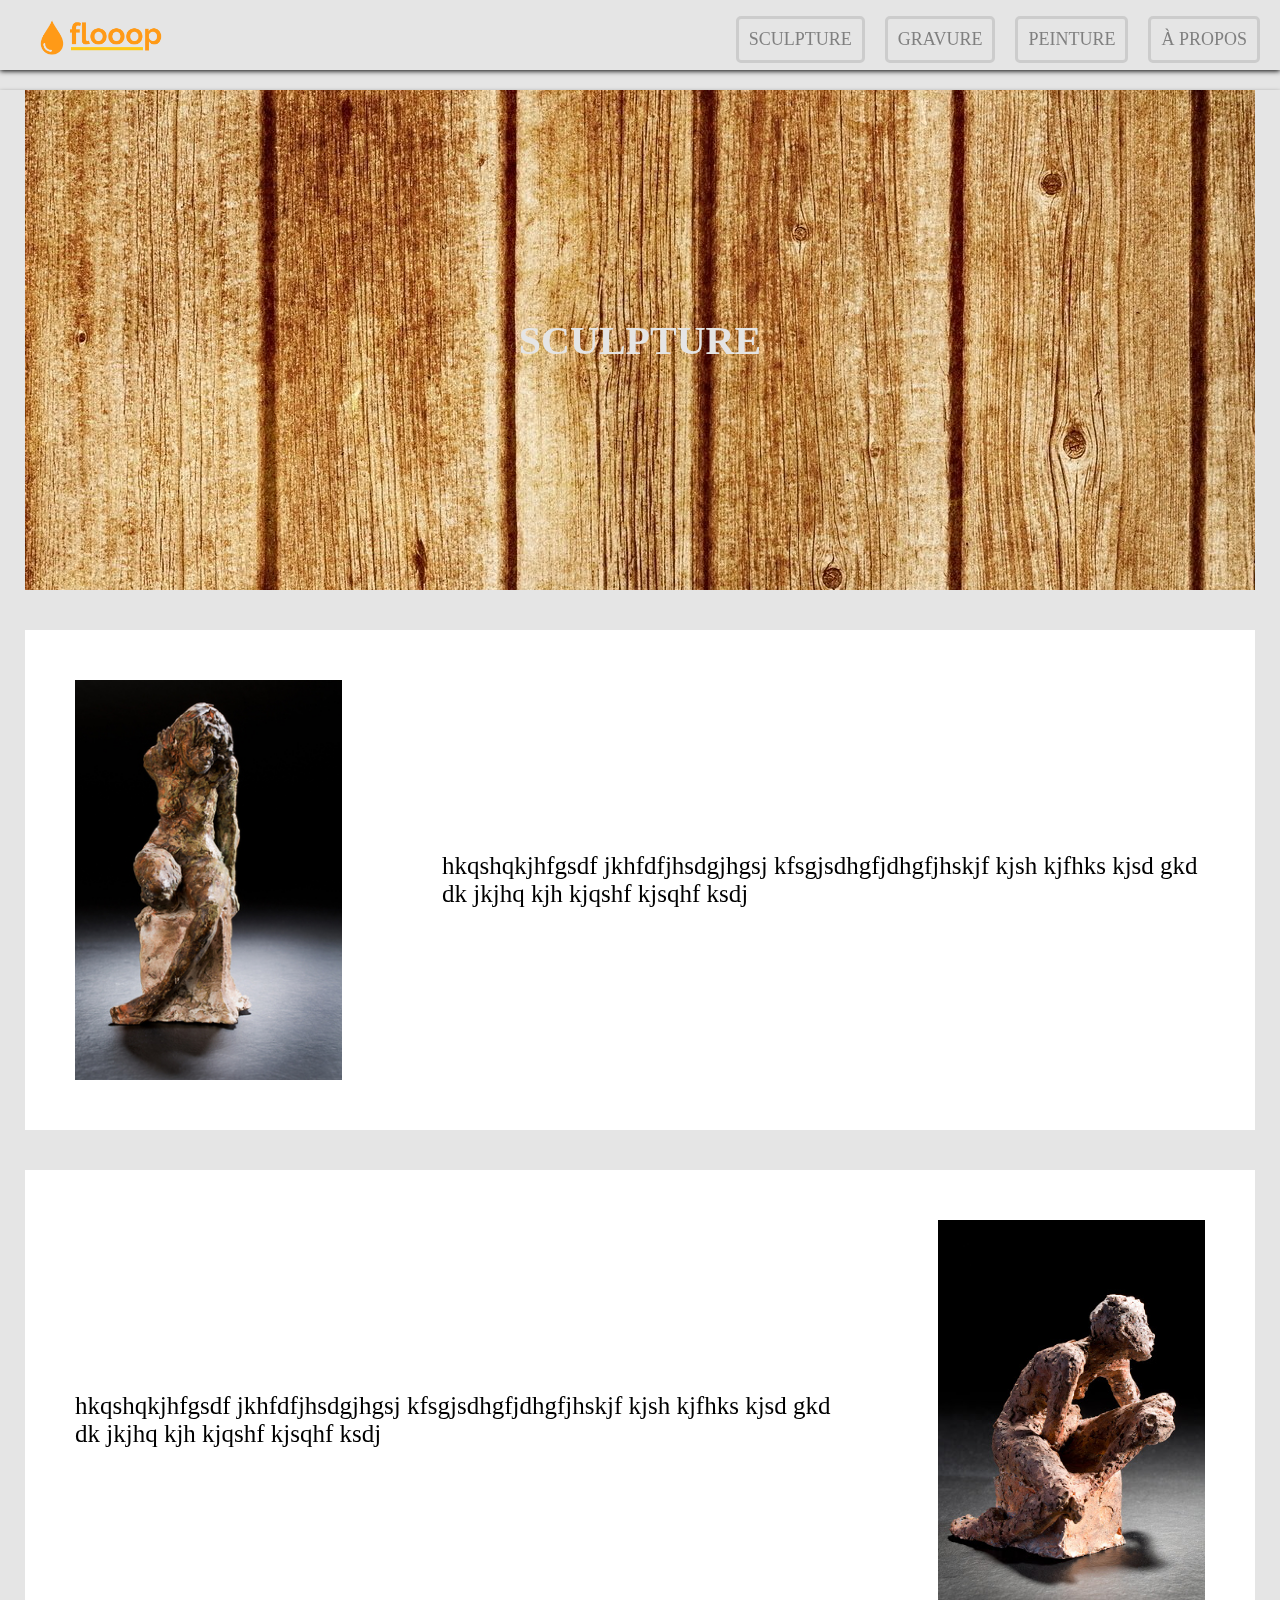
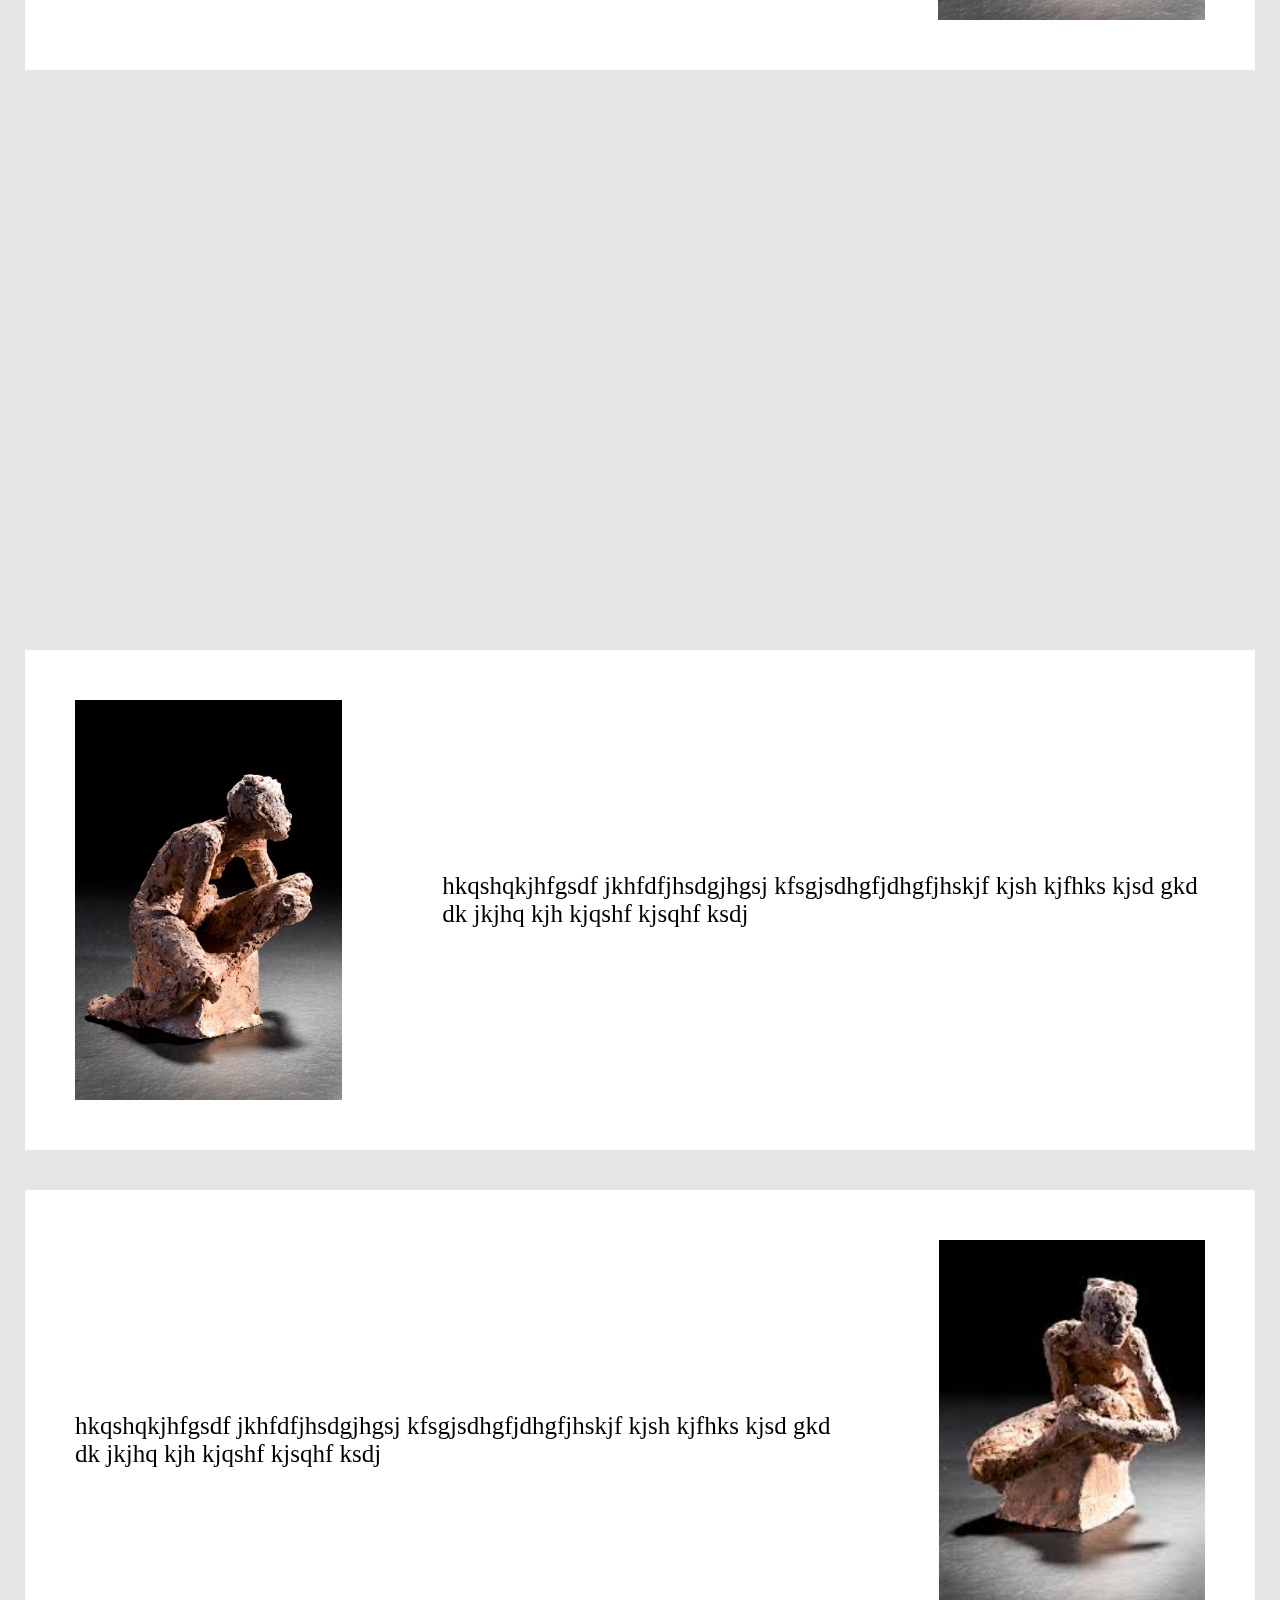
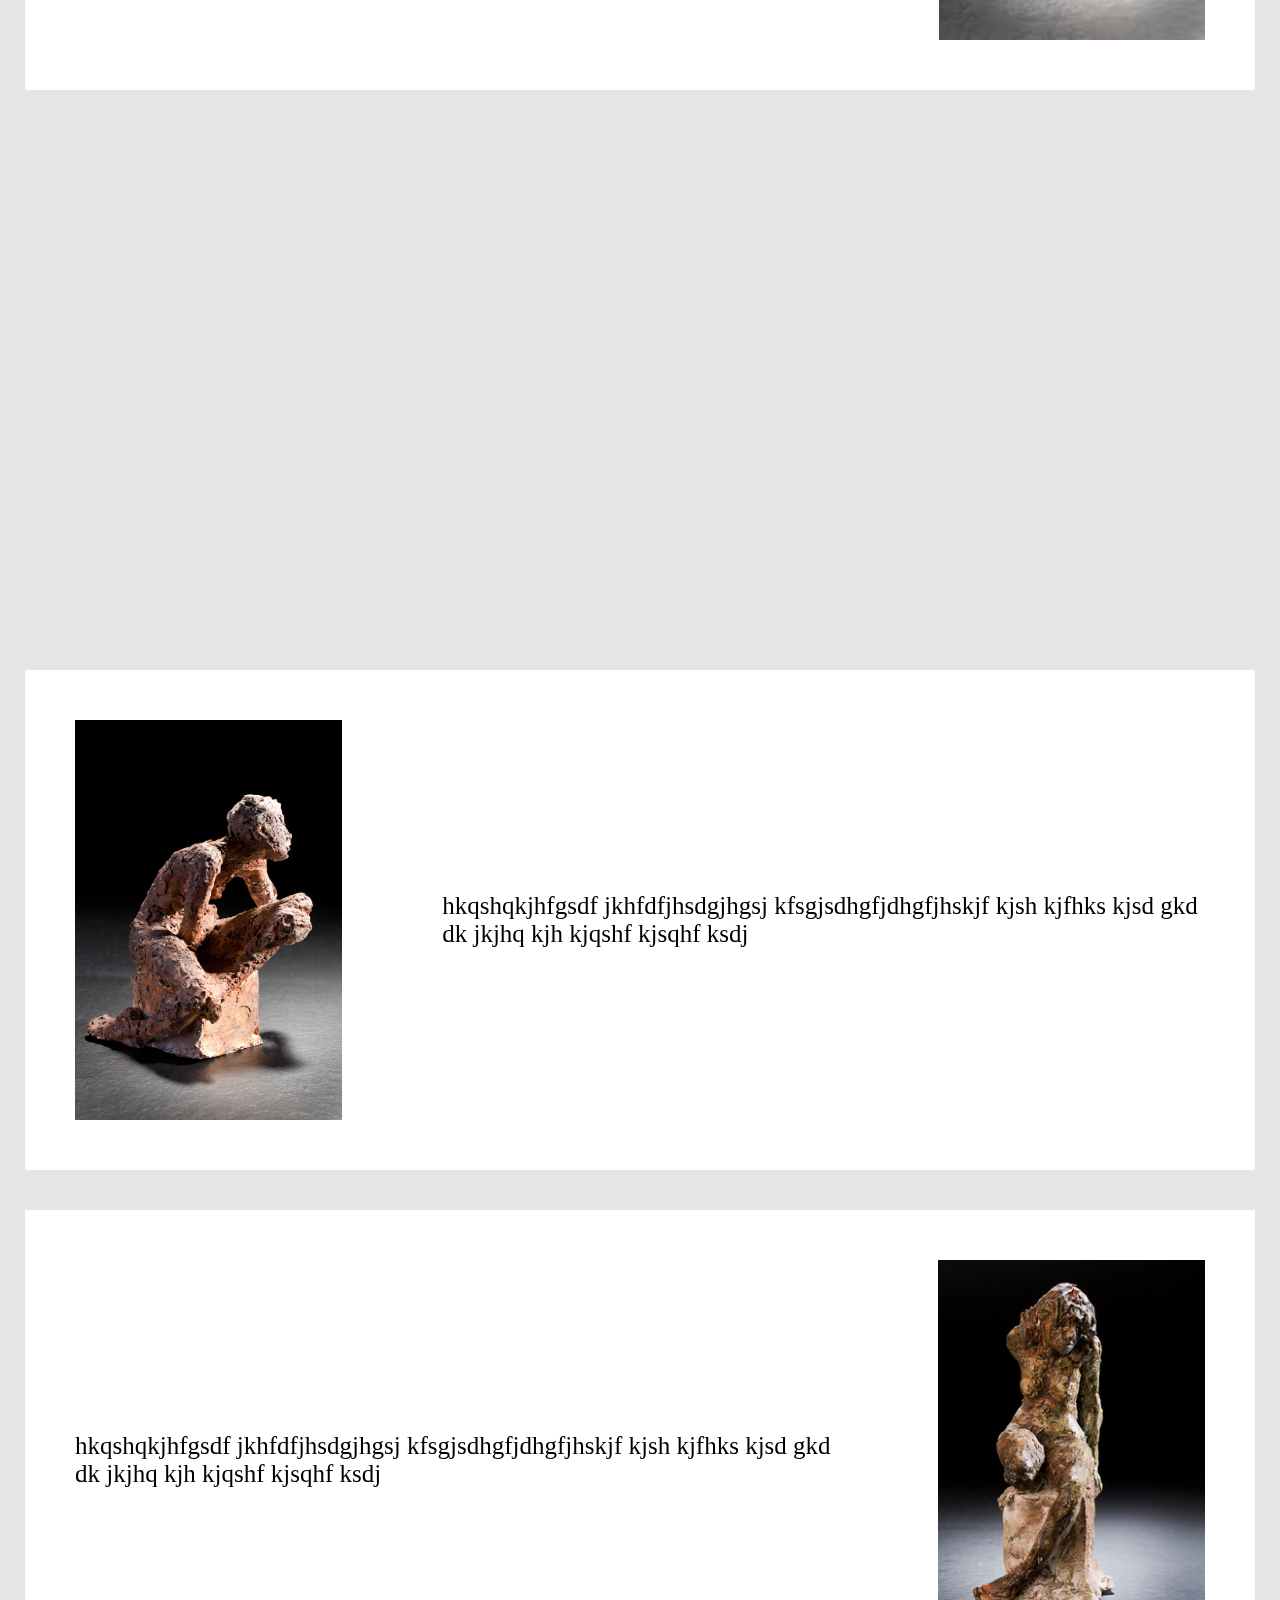
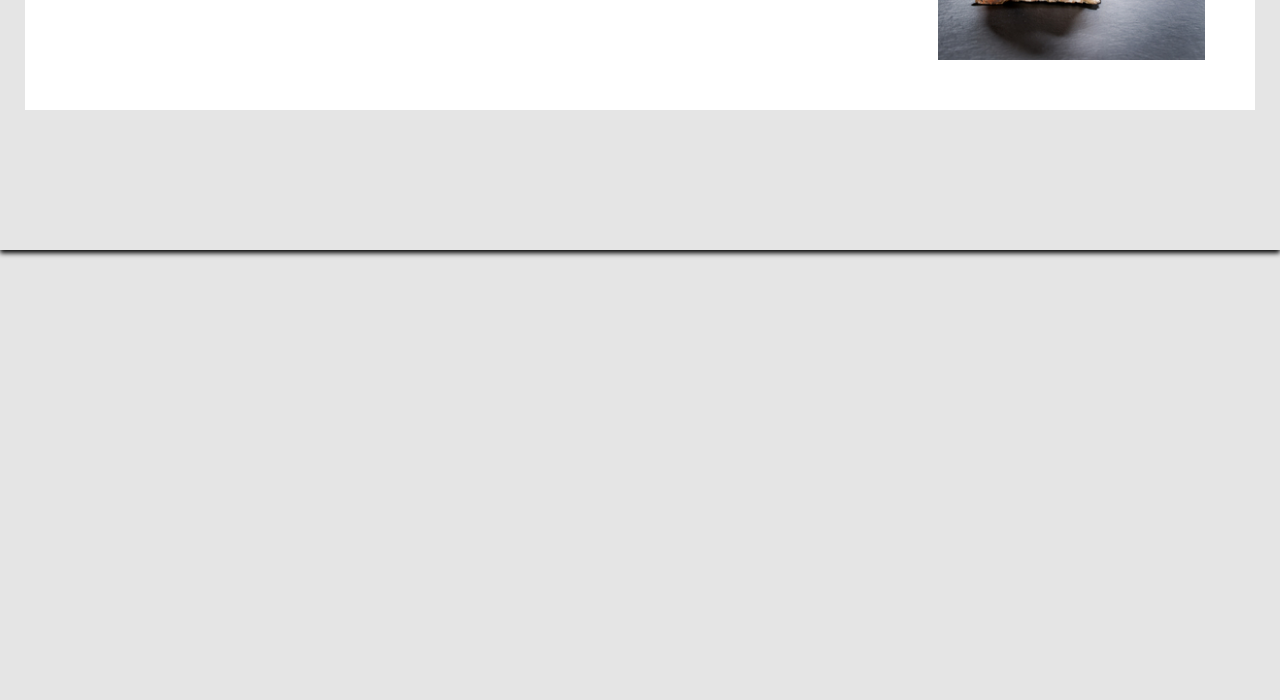
<file: index.html>
<!DOCTYPE html>
<html>
    <head>
        <title>Sylvie Grillon</title>
        <meta charset="UTF-8">
        <meta name="viewport" content="width=device-width, initial-scale=1.0">
        <link href="style.css" rel="stylesheet" type="text/css"/>
    </head>
    <body>
        <nav class="niveauz4">
            <ul> 
                <li><a href=""><img src="images/navlogo.png" alt=""></a></li>
                <li class=""><a class="nav-btn" href="#footer">À PROPOS</a></li>
                <li class=""><a class="nav-btn" href="#blocpeinture">PEINTURE</a></li>
                <li class=""><a class="nav-btn" href="#blocgravure">GRAVURE</a></li>
                <li class=""><a class="nav-btn" href="#blocsculpture">SCULPTURE</a></li>
            </ul>
	</nav>
        
        <div class ="absolute-fixed-top niveauz-1">
            <div class="page container">
                <div id="blocsculpture" class="bloc parralaxSculpture parralax">
                    <div class="bloc-title"><a href="page-sculpture.html">SCULPTURE</a></div>
                </div>

                <div class="bloc bloc-secondaire">
                    <img src="images/sculpture/sculpture1.jpg" alt="">
                    <div class="bloc-text">hkqshqkjhfgsdf jkhfdfjhsdgjhgsj kfsgjsdhgfjdhgfjhskjf kjsh kjfhks kjsd gkd dk jkjhq kjh kjqshf kjsqhf ksdj</div>
                </div>

                <div class="bloc bloc-secondaire">
                    <div class="bloc-text">hkqshqkjhfgsdf jkhfdfjhsdgjhgsj kfsgjsdhgfjdhgfjhskjf kjsh kjfhks kjsd gkd dk jkjhq kjh kjqshf kjsqhf ksdj</div>
                    <img src="images/sculpture/sculpture2.jpg" alt="">
                </div>

                <div id="blocgravure" class="bloc parralaxGravure parralax">
                    <div class="bloc-title"><a href="page-gravure.html">GRAVURE</a></div>
                </div>

                <div class="bloc bloc-secondaire">
                    <img src="images/gravure/gravure2.jpg" alt="">
                    <div class="bloc-text">hkqshqkjhfgsdf jkhfdfjhsdgjhgsj kfsgjsdhgfjdhgfjhskjf kjsh kjfhks kjsd gkd dk jkjhq kjh kjqshf kjsqhf ksdj</div>
                </div>

                <div class="bloc bloc-secondaire">
                    <div class="bloc-text">hkqshqkjhfgsdf jkhfdfjhsdgjhgsj kfsgjsdhgfjdhgfjhskjf kjsh kjfhks kjsd gkd dk jkjhq kjh kjqshf kjsqhf ksdj</div>
                    <img src="images/gravure/gravure3.jpg" alt="">
                </div>

                <div id="blocpeinture" class="bloc parralaxPeinture parralax">
                    <div class="bloc-title"><a href="">PEINTURE</a></div>
                </div>

                <div class="bloc bloc-secondaire">
                    <img src="images/peinture/peinture2.jpg" alt="">
                    <div class="bloc-text">hkqshqkjhfgsdf jkhfdfjhsdgjhgsj kfsgjsdhgfjdhgfjhskjf kjsh kjfhks kjsd gkd dk jkjhq kjh kjqshf kjsqhf ksdj</div>
                </div>

                <div class="bloc bloc-secondaire">
                    <div class="bloc-text">hkqshqkjhfgsdf jkhfdfjhsdgjhgsj kfsgjsdhgfjdhgfjhskjf kjsh kjfhks kjsd gkd dk jkjhq kjh kjqshf kjsqhf ksdj</div>
                    <img src="images/peinture/peinture1.jpg" alt="">
                </div>
                <div class="bas-marge"></div>
            </div>
            <div class="bloc-petit"></div>  
        </div>
        
        <div id="footer" class="footer niveauz-2">
            <table>
                <tr>
                    <td>
                        <img src="images/sculpture/sculpture1.jpg" alt="sculpture" width="200"><br>
                        <p>kjshdfk jdshfk jhfk  , jqsdjh skjh qkjhdfqkjhdfqkj hdfqkjhdfqkjhdfqkjh  dfqkjhdfqkjhdfqkjhdfqkjhdfqkjhdf  khkjshdfk jdshfk jhfk  , jqsdjh skjh qkjhdf khkjshdfk jdshfk jhfk  , jqsdjh skjh qkjhdf khkjshdfk jdshfk jhfk  , jqsdjh skjh qkjhdf kh</p>
                    </td>
                    <td>
                        <img src="images/gravure/gravure2.jpg" alt="gravure" width="200"><br>
                        <p>kjshdfk jdshfk jhfk  , jqsdjh skjh qkjhdf khkjshdfk jdshfk jhfk  , jqsdjh skjh qkjhdf khkjshdfk jdshfk jhfk  , jqsdjh skjh qkjhdf khkjshdfk jdshfk jhfk  , jqsdjh skjh qkjhdf khkjshdfk jdshfk jhfk  , jqsdjh skjh qkjhdf khkjshdfk jdshfk jhfk  , jqsdjh skjh qkjhdf kh</p>
                    </td>
                    <td>
                        <img src="images/peinture/peinture3.jpg" alt="peinture" width="200"><br>
                        <p>kjshdfk jdshfk jhfk  , jqsdjh skjh qkjhdf khkjshdfk jdshfk jhfk  , jqsdjh skjh qkjhdf khkjshdfk jdshfk jhfk  , jqsdjh skjh qkjhdf khkjshdfk jdshfk jhfk  , jqsdjh skjh qkjhdf khkjshdfk jdshfk jhfk  , jqsdjh skjh qkjhdf kh</p>
                    </td>
                </tr>
            </table>
        </div>
    </body>
</html>
</file>
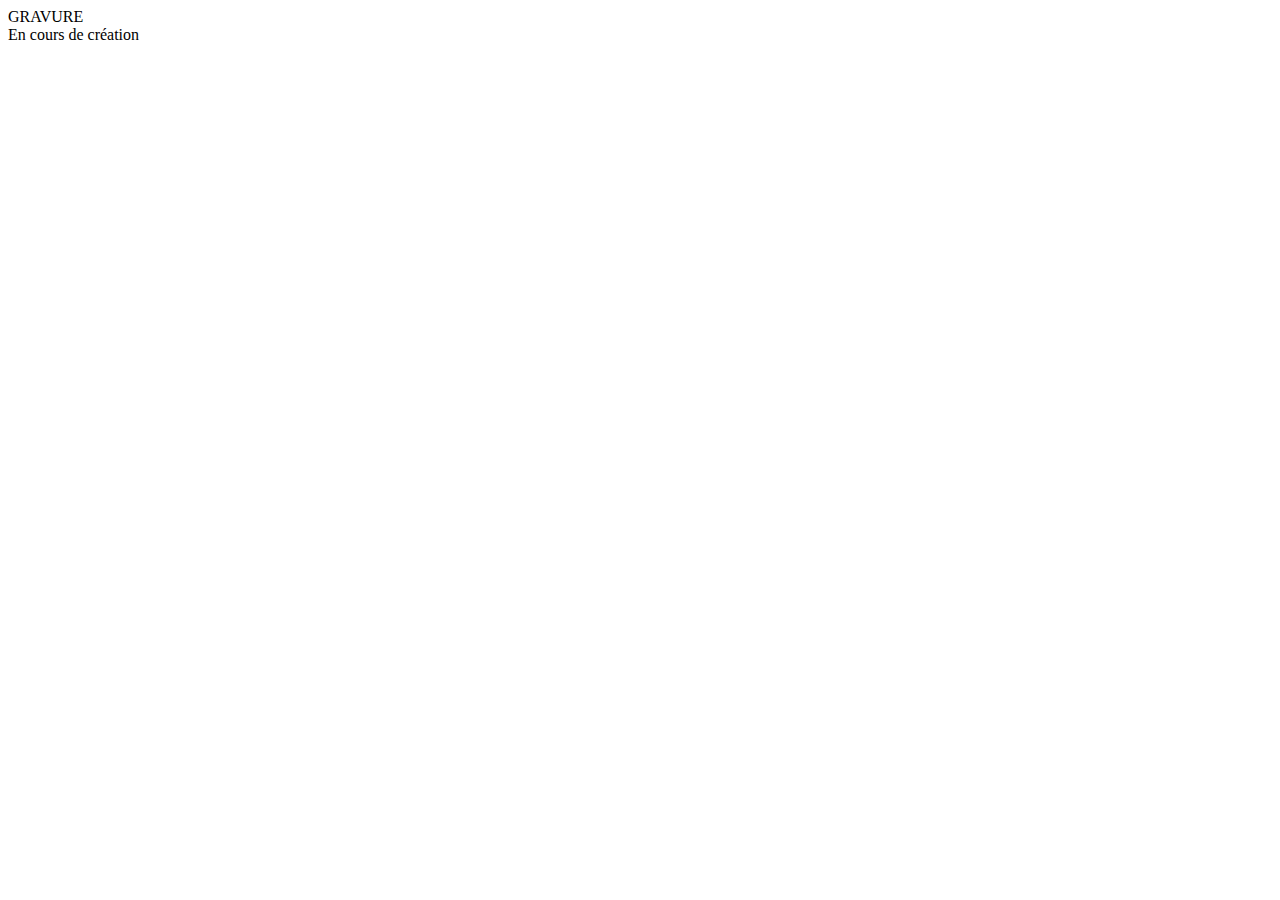
<file: page-gravure.html>
<!DOCTYPE html>
<!--
To change this license header, choose License Headers in Project Properties.
To change this template file, choose Tools | Templates
and open the template in the editor.
-->
<html>
    <head>
        <title>GRAVURE - Sylvie Grillon</title>
        <meta charset="UTF-8">
        <meta name="viewport" content="width=device-width, initial-scale=1.0">
    </head>
    <body>
        GRAVURE<br>
        <div>En cours de création</div>
    </body>
</html>
</file>
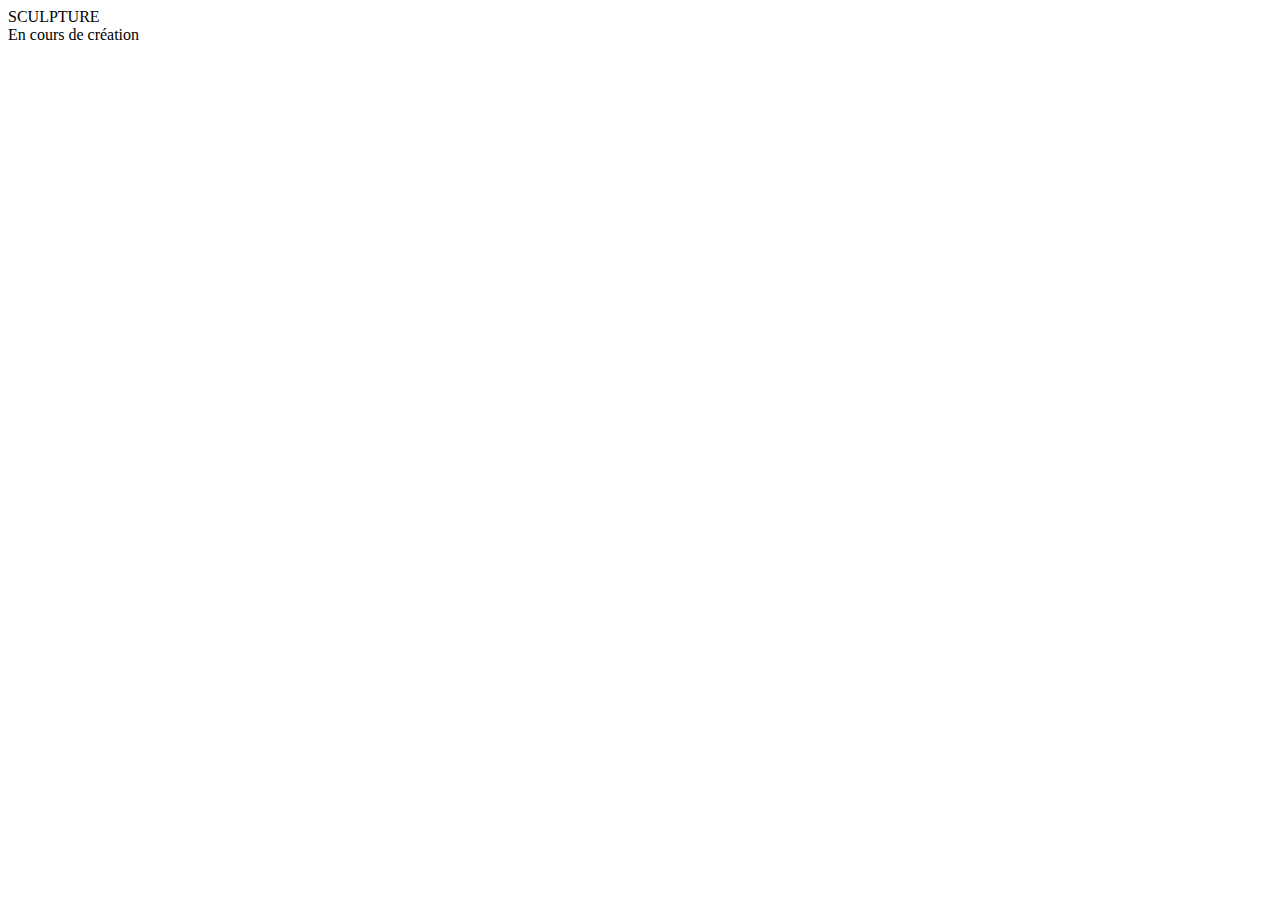
<file: page-sculpture.html>
<!DOCTYPE html>
<!--
To change this license header, choose License Headers in Project Properties.
To change this template file, choose Tools | Templates
and open the template in the editor.
-->
<html>
    <head>
        <title>SCULPTURE - Sylve Grillon</title>
        <meta charset="UTF-8">
        <meta name="viewport" content="width=device-width, initial-scale=1.0">
    </head>
    <body>
        SCULPTURE<br>
        <div>En cours de création</div>
    </body>
</html>
</file>
<file: style.css>
body{
    background-color: #e5e5e5;
    z-index: 0;
}

.container {
    margin-top: 90px;
    padding-right: 25px;
    padding-left: 25px;
    margin-right: auto;
    margin-left: auto;
}

nav{
    width: 100%;
    height: 70px;
    padding: auto;
    background-color: #e5e5e5;
    position: fixed;
    top: 0;
    left: 0;
    right: 0;
    box-shadow: 0px 1px 5px black;
}

nav ul{
    list-style: none;
}

.nav-btn{
    padding: 10px;
    margin-right: 20px;
    float: right;
    display: inline;
    text-decoration: none;
    font-family: 'verdana';
    font-size: 18px;
    color: grey;
    border: solid;
    border-color: #cccccc;
    border-radius: 5px;
    
    transition-property: background-color;
    transition-property: color;
    transition-duration: 0.3s;
}

.nav-btn:hover{
color: white;
background-color: #cccccc;
}

nav img{
    float: left;
    height: 40px;
}

.bloc{
    width: 100%;
    height: 500px;
    margin-bottom: 40px;
}

.bloc-secondaire{
    display: flex;
    padding: auto;
    background-color: white;

}

.bloc-secondaire img{
    height: 80%;
    margin: auto;
    margin-left: 50px;
    margin-right: 50px;
}

.bloc-text{
    font-family: 'Verdana';
    margin: auto;
    margin-left: 50px;
    margin-right: 50px;
    font-size: 25px;
}

.bloc-title{
    text-align: center;
    font-family: 'Verdana';
    padding: 5px;
    display: table-cell;
    vertical-align: middle;
    color: white;
    font-size: 40px;
    font-weight: bold;
}

.bloc-title a{
    text-decoration: none;
    color: #e5e5e5;
    
    transition-property: font-size;
    transition-duration: 0.3s;
}

.bloc-title a:hover{
    color: white;
    font-size: 45px;
}

.parralax{
    background-attachment: fixed;
    background-position: center;
    display: table;
}

.parralaxSculpture{
    background-image: url(images/sculpture/macro-sculpture.jpg);
}

.parralaxGravure{
    background-image: url(images/gravure/macro-gravure.jpg);
}

.parralaxPeinture{
    background-image: url(images/peinture/macro-peinture.jpg);
}

table td{
    text-align: center;
}

.footer td{
    color : white;
    font-size: 18px;
}

.footer{
    position: fixed;
    bottom: 0;  
    left : 0;
    right: 0;
    width: 100%;
    height: 430px;
    background-color: #999999;
    padding: auto;
    padding-top: 30px;
}

.absolute-fixed-top{
    position: absolute;
    top: 0;
    left:0;
    right: 0;
}

.niveauz-1{
    z-index: -1;
}

.niveauz-2{
    z-index: -2;
}

.niveauz4{
    z-index: 4;
}

.footer p{
    padding-left: 40px;
    padding-right: 40px;
}

.page{
    background-color: #e5e5e5;
    height: min-content;
    box-shadow: 0px 3px 5px black;
}

.bas-marge{
    height: 100px;
}

.bloc-petit{
    width: 100%;
    height: 450px;
}
</file>
